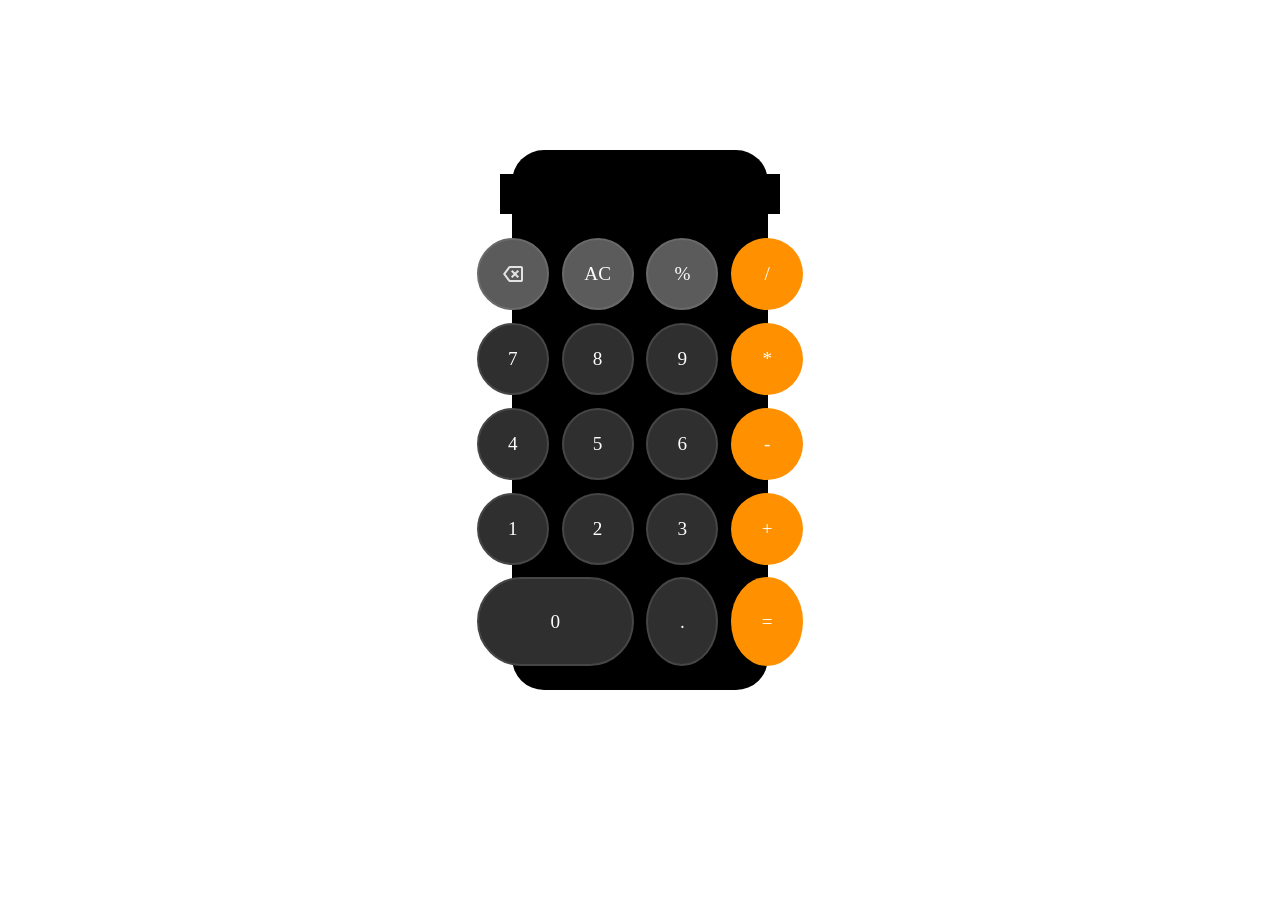
<file: Calculator/index.html>
<!DOCTYPE html>
<html lang="en">
<head>
    <meta charset="UTF-8">
    <meta name="viewport" content="width=device-width, initial-scale=1.0">
    <title>Calculator</title>
    <link rel="stylesheet" href="style.css">
</head>
<body>
    <div class="container">
        <div class="display">
            <input type="text" id="text">
        </div>
        <div class="btn">
            <div class="box-btn bg-white-gray">
                <img id="backspace" src="icons/backspace.svg" alt="">
            </div>
            <div class="box-btn bg-white-gray">AC</div>
            <div class="box-btn bg-white-gray">%</div>
            <div class="box-btn bg-yellow">/</div>
            <div class="box-btn bg-gray">7</div>
            <div class="box-btn bg-gray">8</div>
            <div class="box-btn bg-gray">9</div>
            <div class="box-btn bg-yellow">*</div>
            <div class="box-btn bg-gray">4</div>
            <div class="box-btn bg-gray">5</div>
            <div class="box-btn bg-gray">6</div>
            <div class="box-btn bg-yellow">-</div>
            <div class="box-btn bg-gray">1</div>
            <div class="box-btn bg-gray">2</div>
            <div class="box-btn bg-gray">3</div>
            <div class="box-btn bg-yellow">+</div>
            <div class="box-btn col-span-2 bg-gray">0</div>
            <div class="box-btn bg-gray">.</div>
            <div class="box-btn bg-yellow">=</div>
        </div>
    </div>

    <script src="script.js"></script>
</body>
</html>
</file>
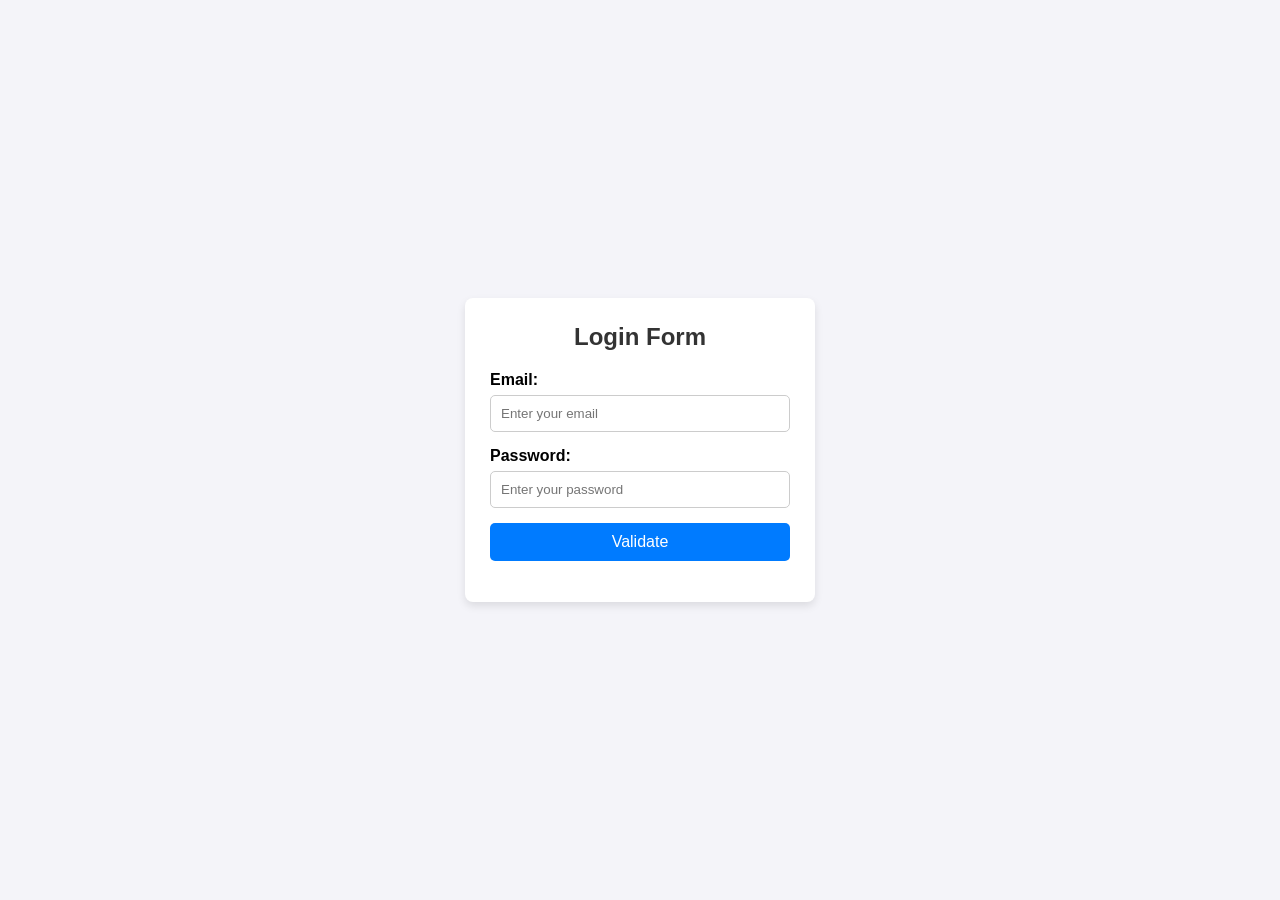
<file: Email and Password validator/index.html>
<!DOCTYPE html>
<html lang="en">

<head>
  <meta charset="UTF-8">
  <meta name="viewport" content="width=device-width, initial-scale=1.0">
  <title>Email & Password Validator</title>
  <link rel="stylesheet" href="style.css">
  <script src="script.js" defer></script>
  <link rel="stylesheet" href="style.css">
</head>

<body>
  <div class="container">
    <h2>Login Form</h2>
    <form id="loginForm">
      <div class="form-group">
        <label for="email">Email:</label>
        <input type="text" id="email" placeholder="Enter your email">
        <small id="emailError" class="error"></small>
      </div>

      <div class="form-group">
        <label for="password">Password:</label>
        <input type="password" id="password" placeholder="Enter your password">
        <small id="passwordError" class="error"></small>
      </div>

      <button type="submit">Validate</button>
    </form>
    <div class="showresult"></div>
  </div>
</body>

</html>
</file>
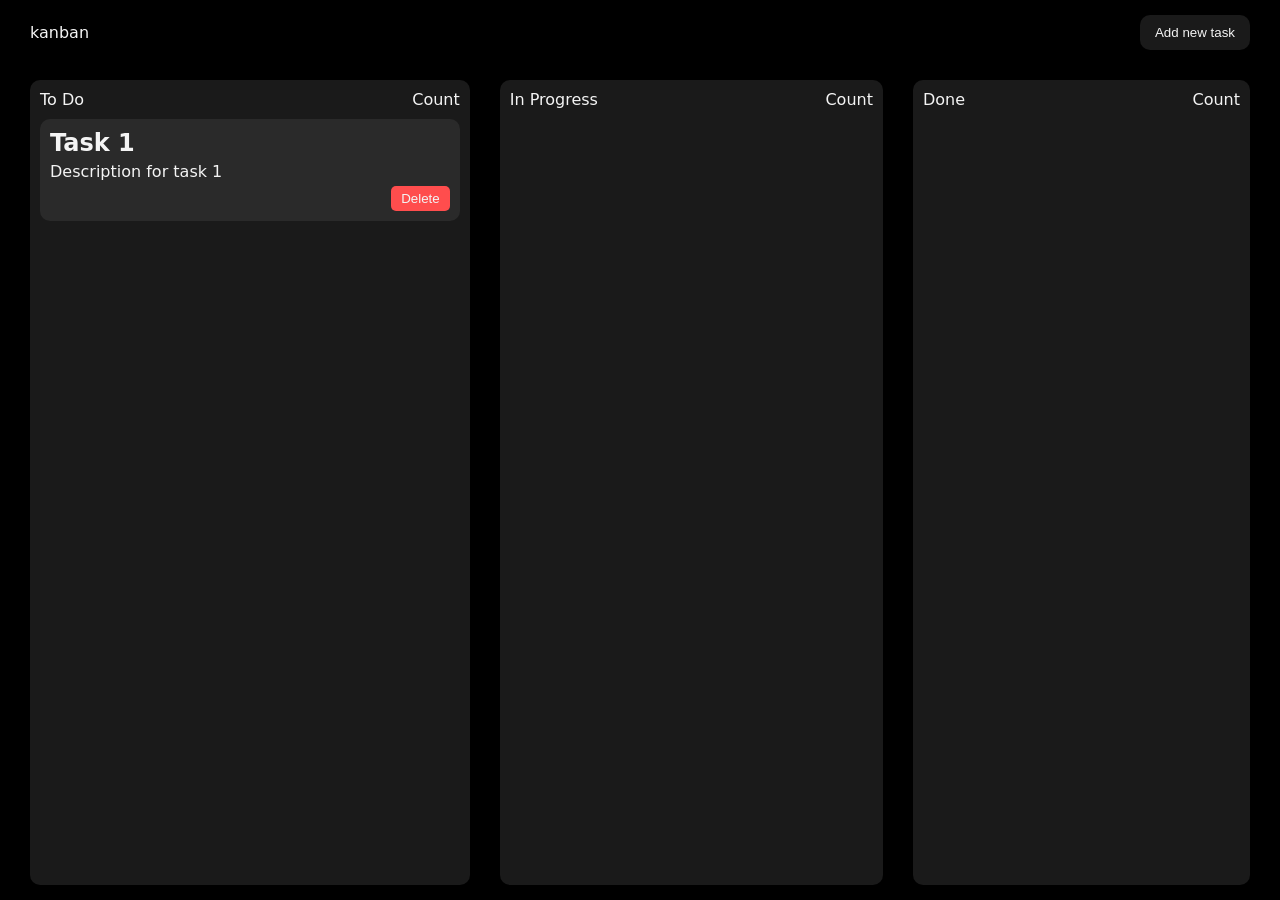
<file: kanban board/index.html>
<!DOCTYPE html>
<html lang="en">

<head>
    <meta charset="UTF-8">
    <meta name="viewport" content="width=device-width, initial-scale=1.0">
    <title>kanban board</title>
    <link rel="stylesheet" href="style.css">
</head>

<body>
    <main>

        <nav>
            <div class="left">kanban</div>
            <div class="right"><button id="toggle-modal">Add new task</button></div>
        </nav>
        <section class="board">
            <div id="todo" class="task-column">
                <div class="heading">
                    <div class="left">To Do</div>
                    <div class="right">Count</div>
                </div>
                <div draggable="true" class="task">
                    <h2>Task 1</h2>
                    <p>Description for task 1</p>
                    <button>Delete</button>
                </div>
            </div>
            <div id="progress" class="task-column">
                <div class="heading">
                    <div class="left">In Progress</div>
                    <div class="right">Count</div>
                </div>
            </div>
            <div id="done" class="task-column">
                <div class="heading">
                    <div class="left">Done</div>
                    <div class="right">Count</div>
                </div>
            </div>
        </section>

    </main>
    
    <div class="modal add-new-task">
        <div class="bg"></div>
        <div class="center">
            <input id="task-title-input" type="text" placeholder="Task title">
            <textarea id="task-desc-input" placeholder="Task description"></textarea>
            <button id="add-new-task" class="add-task-btn">Add Task</button>
        </div>
    </div>

    <script src="script.js"></script>
</body>

</html>
</file>
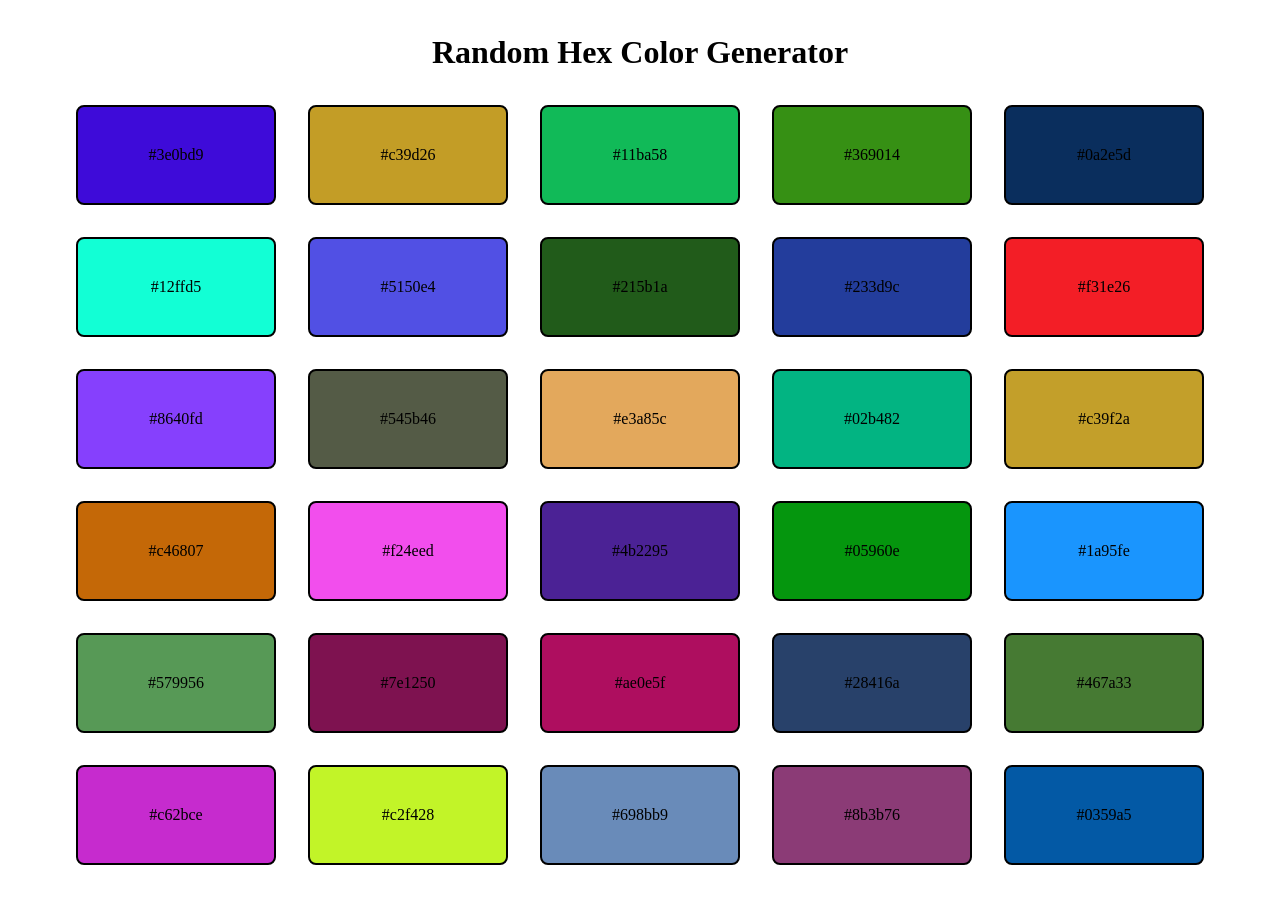
<file: Random Color Generator/index.html>
<!DOCTYPE html>
<html lang="en">
<head>
    <meta charset="UTF-8">
    <meta name="viewport" content="width=device-width, initial-scale=1.0">
    <title>Random Hex Color Generator</title>
    <link rel="stylesheet" href="style.css">
    <script src="script.js" defer></script>
</head>
<body>
    <h1>Random Hex Color Generator</h1>
    <div class="container">
        
    </div>
</body>
</html>
</file>
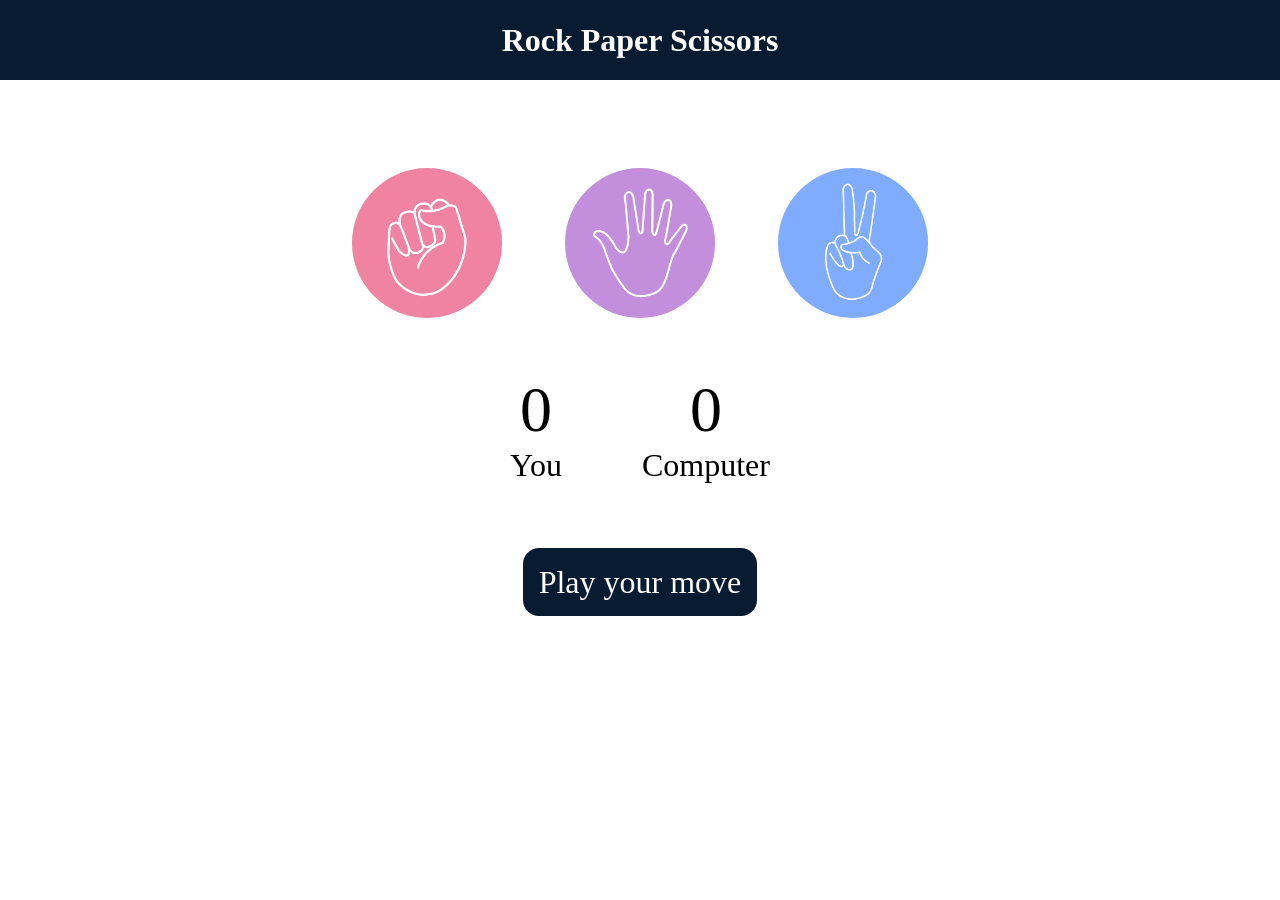
<file: Rock Paper Scissors Game/index.html>
<!DOCTYPE html>
<html lang="en">
<head>
    <meta charset="UTF-8">
    <meta name="viewport" content="width=device-width, initial-scale=1.0">
    <title>Rock Paper Scissors Game</title>
    <link rel="stylesheet" href="style.css">
</head>
<body>
    <h1>Rock Paper Scissors</h1>
    <div class="choices">
        <div class="choice" id="rock">
            <img src="images/rock.png" alt="rock">
        </div>
        <div class="choice" id="paper">
            <img src="images/paper.png" alt="paper">
        </div>
        <div class="choice" id="scissors">
            <img src="images/scissors.png" alt="scissors">
        </div>
    </div>

    <div class="score-board">
        <div class="score">
            <p id="user-score">0</p>
            <p>You</p>
        </div>
        <div class="score">
            <p id="comp-score">0</p>
            <p>Computer</p>
        </div>
    </div>
    <div class="msg-container">
        <p id="msg">Play your move</p>
    </div>

    <script src="script.js"></script>
</body>
</html>
</file>
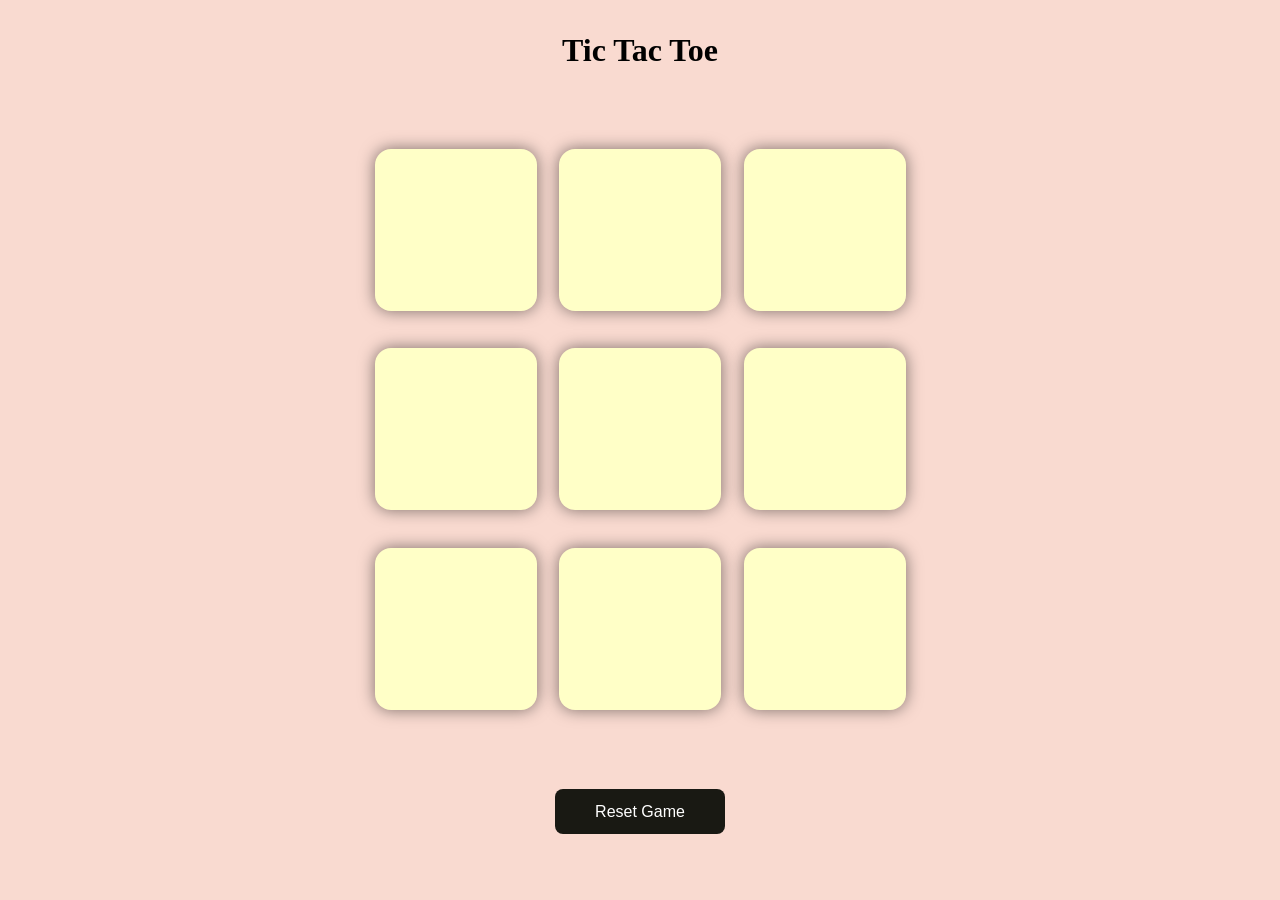
<file: Tic Tac Toe/index.html>
<!DOCTYPE html>
<html lang="en">
<head>
    <meta charset="UTF-8">
    <meta name="viewport" content="width=device-width, initial-scale=1.0">
    <title>Tic Tac Toe</title>
    <link rel="stylesheet" href="style.css">
</head>
<body>
    <div class="msg-container hide">
        <p id="msg">Winner</p>
        <button id="new-btn">New Game</button>
    </div>
    <main>
        <h1>Tic Tac Toe</h1>
        <div class="container">
            <div class="game">
                <button class="box"></button>
                <button class="box"></button>
                <button class="box"></button>
                <button class="box"></button>
                <button class="box"></button>
                <button class="box"></button>
                <button class="box"></button>
                <button class="box"></button>
                <button class="box"></button>
            </div>

        </div>
        <button class="reset-btn">Reset Game</button>
    </main>


    <script src="script.js"></script>
</body>
</html>
</file>
<file: Calculator/style.css>
*{
    margin: 0;
    padding: 0;
    box-sizing: border-box;
}

.container{
    margin: 150px auto;
    background-color: #000000;
    width: 20vw;
    height: 60vh;
    display: flex;
    flex-direction: column;
    justify-content: center;
    align-items: center;
    gap: 1.5rem;
    border-radius: 2rem;
}
.display input{
    text-align: end;
    width: 280px;
    height: 40px;
    border: none;
    background-color: #000000;
    color: #FFFFFF;
    font-size: 1.2rem;
}
input:focus {
    outline: none;
}

.btn{
    height: 47.5vh;
    display: grid;
    grid-template-columns: repeat(4, 8vmin);
    grid-template-rows: repeat(4, 8vmin);
    row-gap: .8rem;
    column-gap: .8rem;
    justify-content: center;
    text-align: center;
}
.box-btn{
    display: flex;
    justify-content: center;
    align-items: center;
    border-radius: 50%;
    cursor:pointer;
    font-size: 1.2rem;
}
.col-span-2{
    grid-column: 1/span 2;
    border-radius: 50px;
}
.bg-gray{
    background-color: #2F2F2F;
    color: #FFFFFF;
    border: 2px solid #464646;
    
}
.bg-gray:hover{
    background-color:#464646;
}
.bg-yellow{
    background-color: #ff9100;
    border: 2px solid #ff9100d8;
    color: #FFFFFF;
}
.bg-yellow:hover{
    background-color: #ff9100d8;
    color: #FFFFFF;
    
}
.bg-white-gray{
    background-color: #5B5B5B;
    color: #FFFFFF;
    border: 2px solid #6b6a6a;
}
.bg-white-gray:hover{
    background-color: #666464;
}
</file>
<file: Email and Password validator/style.css>
* {
  margin: 0;
  padding: 0;
  box-sizing: border-box;
  font-family: Arial, sans-serif;
}

body {
  background: #f4f4f9;
  display: flex;
  justify-content: center;
  align-items: center;
  height: 100vh;
}

.container {
  background: #fff;
  padding: 25px;
  border-radius: 8px;
  box-shadow: 0 4px 8px rgba(0,0,0,0.1);
  width: 350px;
}

h2 {
  text-align: center;
  margin-bottom: 20px;
  color: #333;
}

.form-group {
  margin-bottom: 15px;
}

label {
  display: block;
  margin-bottom: 6px;
  font-weight: bold;
}

input {
  width: 100%;
  padding: 10px;
  border: 1px solid #ccc;
  border-radius: 5px;
}

button {
  width: 100%;
  padding: 10px;
  background: #007bff;
  border: none;
  border-radius: 5px;
  color: white;
  font-size: 16px;
  cursor: pointer;
}

button:hover {
  background: #0056b3;
}

.error {
  color: red;
  font-size: 10px;
  margin-top: 5px;
  display: block;
}
.showresult{
  color: rgb(0, 255, 123);
  font-size: 13px;
  text-align: center;
  margin-top: 1rem;
}
</file>
<file: kanban board/style.css>
* {
    margin: 0;
    padding: 0;
    box-sizing: border-box;
}

html,
body {
    height: 100%;
    width: 100%;
    font-family: system-ui, -apple-system, BlinkMacSystemFont, 'Segoe UI', Roboto, Oxygen, Ubuntu, Cantarell, 'Open Sans', 'Helvetica Neue', sans-serif
}

:root {
    --primary-text-color: #f4f4f4;
    --bg-btn-color: #1a1a1a;
    --bg-color: #000000;
    --bg-task-color: #2a2a2a;
    --delete-btn-color: #ff4d4d;


    /* Padding variables */

    --nav-padding: 15px 30px;
    --section-padding: 15px 30px;
    --padding-s:5px;
    --padding-m:10px;
    --padding-l:15px;
    --padding-xl:20px;
    --padding-xxl:30px;

    /* Border radius */

    --border-radius-s: 5px;
    --border-radius-m: 10px;
    --border-radius-l: 15px;
    --border-radius-xl: 20px;
    --border-radius-xxl: 30px;

}

body {
    background-color: var(--bg-color);
    color: var(--primary-text-color);
}
main{
    height: 100%;
    display: flex;
    flex-direction: column;
}
nav{
    padding: var(--nav-padding);
    display: flex;
    align-items: center;
    justify-content: space-between;
}

nav button{
    background-color: var(--bg-btn-color);
    border: none;
    outline: none;
    color: var(--primary-text-color);
    padding: var(--padding-m) var(--padding-l);
    cursor: pointer;
    border-radius: var(--border-radius-m);
}

section{

    padding: var(--section-padding);
    display: flex;
    flex-grow: 1;
    justify-content: space-between;
    gap: var(--padding-xxl);
}   
section .task-column{
    background-color: var(--bg-btn-color);
    display: flex;
    flex-direction: column;
    flex-grow: 1;
    padding: var(--padding-m);
    border-radius: var(--border-radius-m);
    gap: var(--padding-m);
    transition: all 0.6s cubic-bezier(0.19, 1, 0.22, 1);
}
section .task-column.hover-over{
    border: 2px dashed var(--primary-text-color);
    scale: 1.05;
}
section .task-column .heading{
    width: 100%;
    display: flex;
    align-items: center;
    justify-content: space-between;
}
section .task-column .task{
    background-color: var(--bg-task-color);
    padding: var(--padding-m);
    border-radius: var(--border-radius-m);
    display: flex;
    flex-direction: column;
    gap: var(--padding-s);
    cursor: grab;
}
section .task-column .task button{
    align-self: flex-end;
    cursor: pointer;
    padding: var(--padding-s) var(--padding-m);
    border-radius: var(--border-radius-s);
    border: none;
    outline: none;
    background-color: var(--delete-btn-color);
    color: var(--primary-text-color);
}
.modal{
    position: fixed;
    height:100vh;
    width:100vw;
    top: 0;
    left: 0;
    display: none;
    align-items: center;
    justify-content: center;
}
.modal.active{
    display: flex;
}

.modal .bg{
    position: absolute;
    height:100%;
    width:100%;
    background-color: rgba(0, 0, 0, 0.316);
    backdrop-filter: blur(5px);
}
.modal .center{
    background-color: var(--bg-btn-color);
    padding: var(--padding-xxl);
    border-radius: var(--border-radius-m);
    display: flex;
    flex-direction: column;
    gap: var(--padding-m);
    z-index: 10;
}
.modal .center input,
.modal .center textarea,
.modal .center select{
    background-color: var(--bg-task-color);
    border: none;
    outline: none;
    color: var(--primary-text-color);
    padding: var(--padding-m);
    border-radius: var(--border-radius-s);
}
.modal .center button{
    background-color: var(--bg-task-color);
    border: none;
    outline: none;
    color: var(--primary-text-color);
    padding: var(--padding-m) var(--padding-l);
    cursor: pointer;
    border-radius: var(--border-radius-m);
    width: fit-content;
    align-self: center;
}
</file>
<file: Random Color Generator/style.css>
*{
    margin: 0;
    padding: 0;
    box-sizing: border-box;
}
h1{
    text-align: center;
    margin: 34px 0;
}

.container{
    width: 100vw;
    display: flex;
    gap: 2rem;
    flex-wrap: wrap;
    justify-content: center;
}
.color-container{
    border: 2px solid black;
    width: 200px;
    height: 100px;
    border-radius: 8px;
    display: flex;
    justify-content: center;
    align-items: center;
}
</file>
<file: Rock Paper Scissors Game/style.css>
* {
    margin: 0;
    padding: 0;
    box-sizing: border-box;
    text-align: center;
}

h1 {
    background-color: #081b31;
    color: #fff;
    height: 5rem;
    line-height: 5rem;
}

.choice {
    height: 165px;
    width: 165Px;
    border-radius: 50%;
    display: flex;
    justify-content: center;
    align-items: center;
}

.choice:hover {
    background-color: #081b31;
    cursor: pointer;
}

img {
    height: 150px;
    width: 150px;
    object-fit: cover;
    border-radius: 50%;
}

.choices {
    display: flex;
    justify-content: center;
    align-items: center;
    gap: 3rem;
    margin-top: 5rem;
}

.score-board {
    display: flex;
    justify-content: center;
    align-items: center;
    font-size: 2rem;
    margin-top: 3rem;
    gap: 5rem;
}

#user-score,
#comp-score {
    font-size: 4rem;
}

.msg-container {
    margin-top: 5rem;
}

#msg {

    background-color: #081b31;
    color: #fff;
    font-size: 2rem;
    display: inline;
    padding: 1rem;
    border-radius: 1rem;
}
</file>
<file: Tic Tac Toe/style.css>
*{
    margin: 0;
    padding: 0;
    box-sizing: border-box;
}
h1{
    margin-top: 2rem;
}
body{
    background-color: #F9DAD0;
    text-align: center;
}
.container{
    margin-top: 1.5rem;
    width: 70vw;
    height:80vh;
    display: flex;
    justify-content: center;
    align-items: center;
    margin: auto;
}
.game{
    width: 60vmin;
    height: 80%;
    display: flex;
    flex-wrap: wrap;
    justify-content: center;
    align-items: center;
    gap: 2.5vmin;

}
.box{
    width: 18vmin;
    height: 18vmin;
    border-radius: 1rem;
    border: none;
    font-size: 5rem;
    color: #CC4141;
    background-color: #ffffc7;
    box-shadow: 0 0 1rem rgb(0, 0, 0, .5);
}
.reset-btn{
    padding: 1.5vmin 4.5vmin;
    border-radius: .5rem;
    border: none;
    background-color: #191913;
    color: rgb(255, 255, 255);
    font-size: 1rem;
}
#new-btn{
    padding: 1rem;
    font-size: 1.25rem;
    background-color: #191913;
    color: #fff;
    border: none;
    border-radius: 1rem;
}
#msg{
    color: #ffffc7;
    font-size: 8vmin;
}
.msg-container{
    margin: 2rem 0;
    height: 100vmin;
    display: flex;
    justify-content: center;
    align-items: center;
    flex-direction: column;
    gap: 4rem;
}
.hide{
    display: none;
}
</file>
